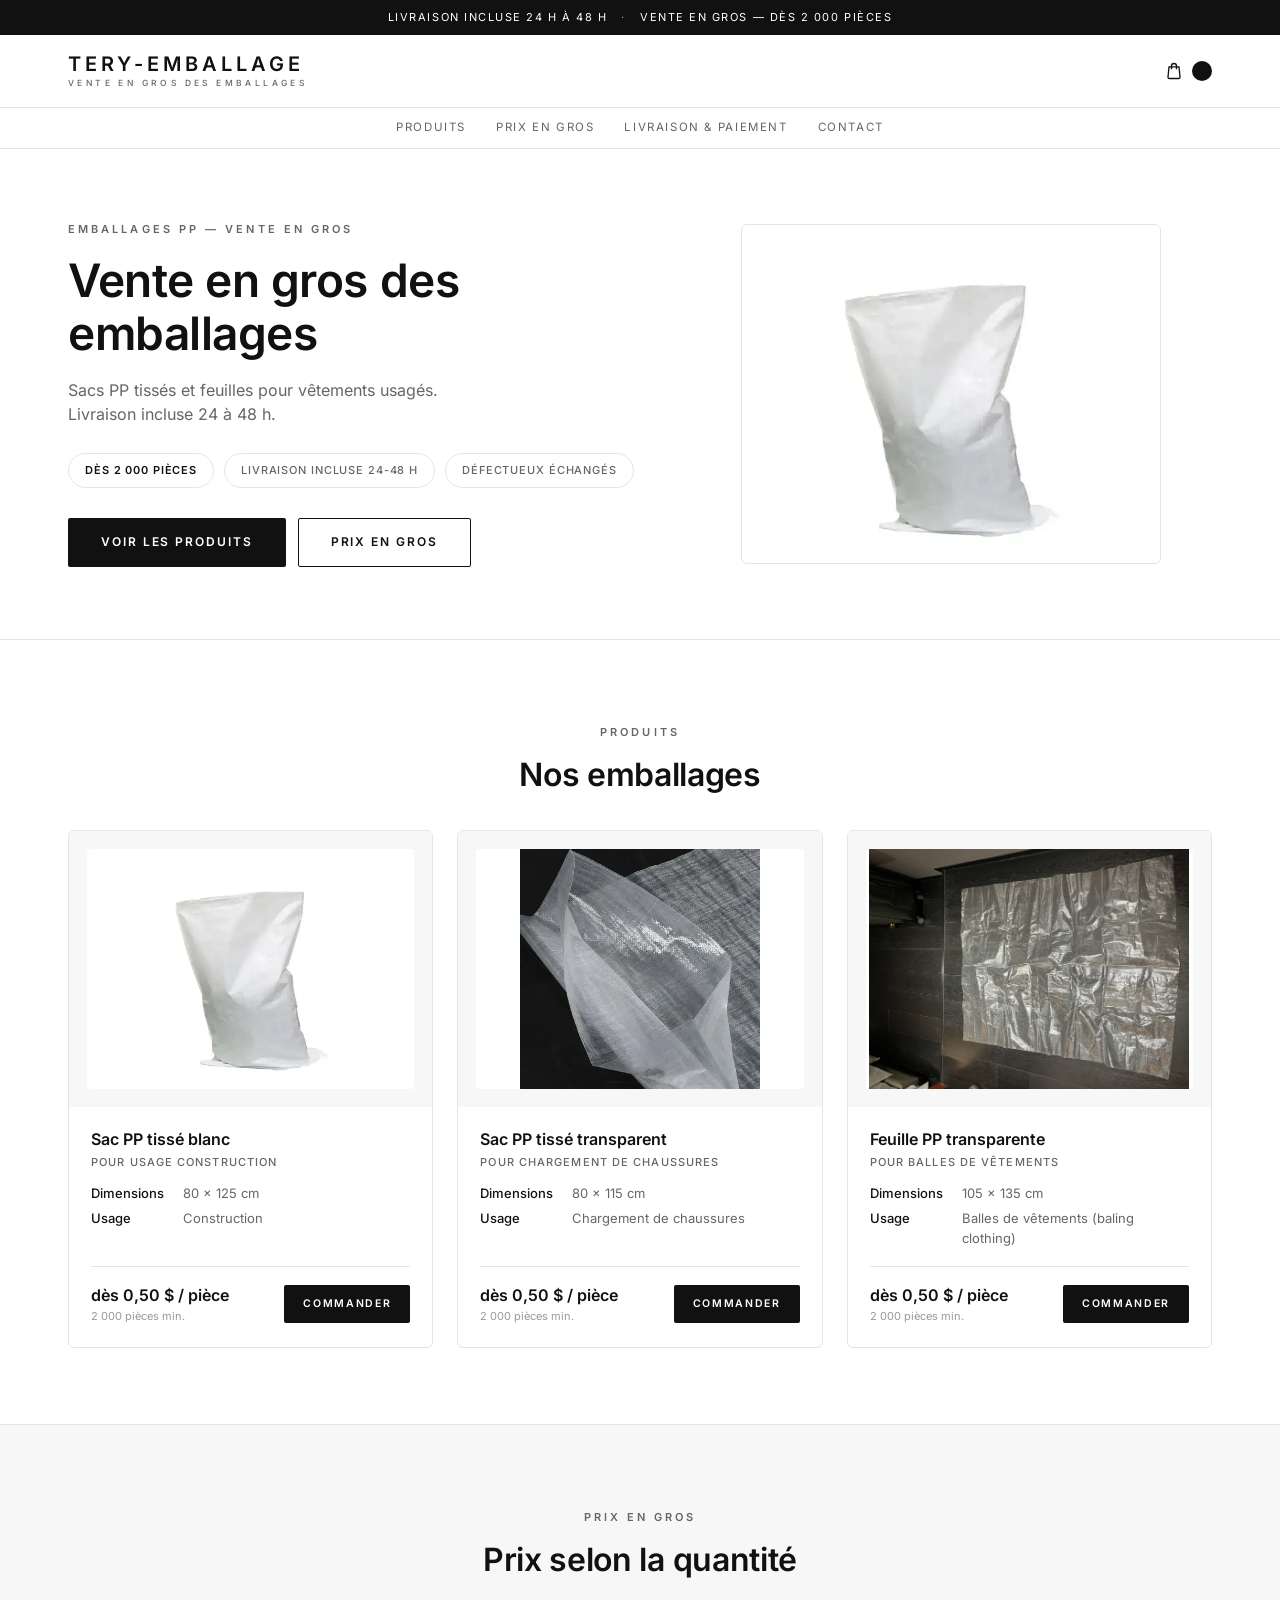
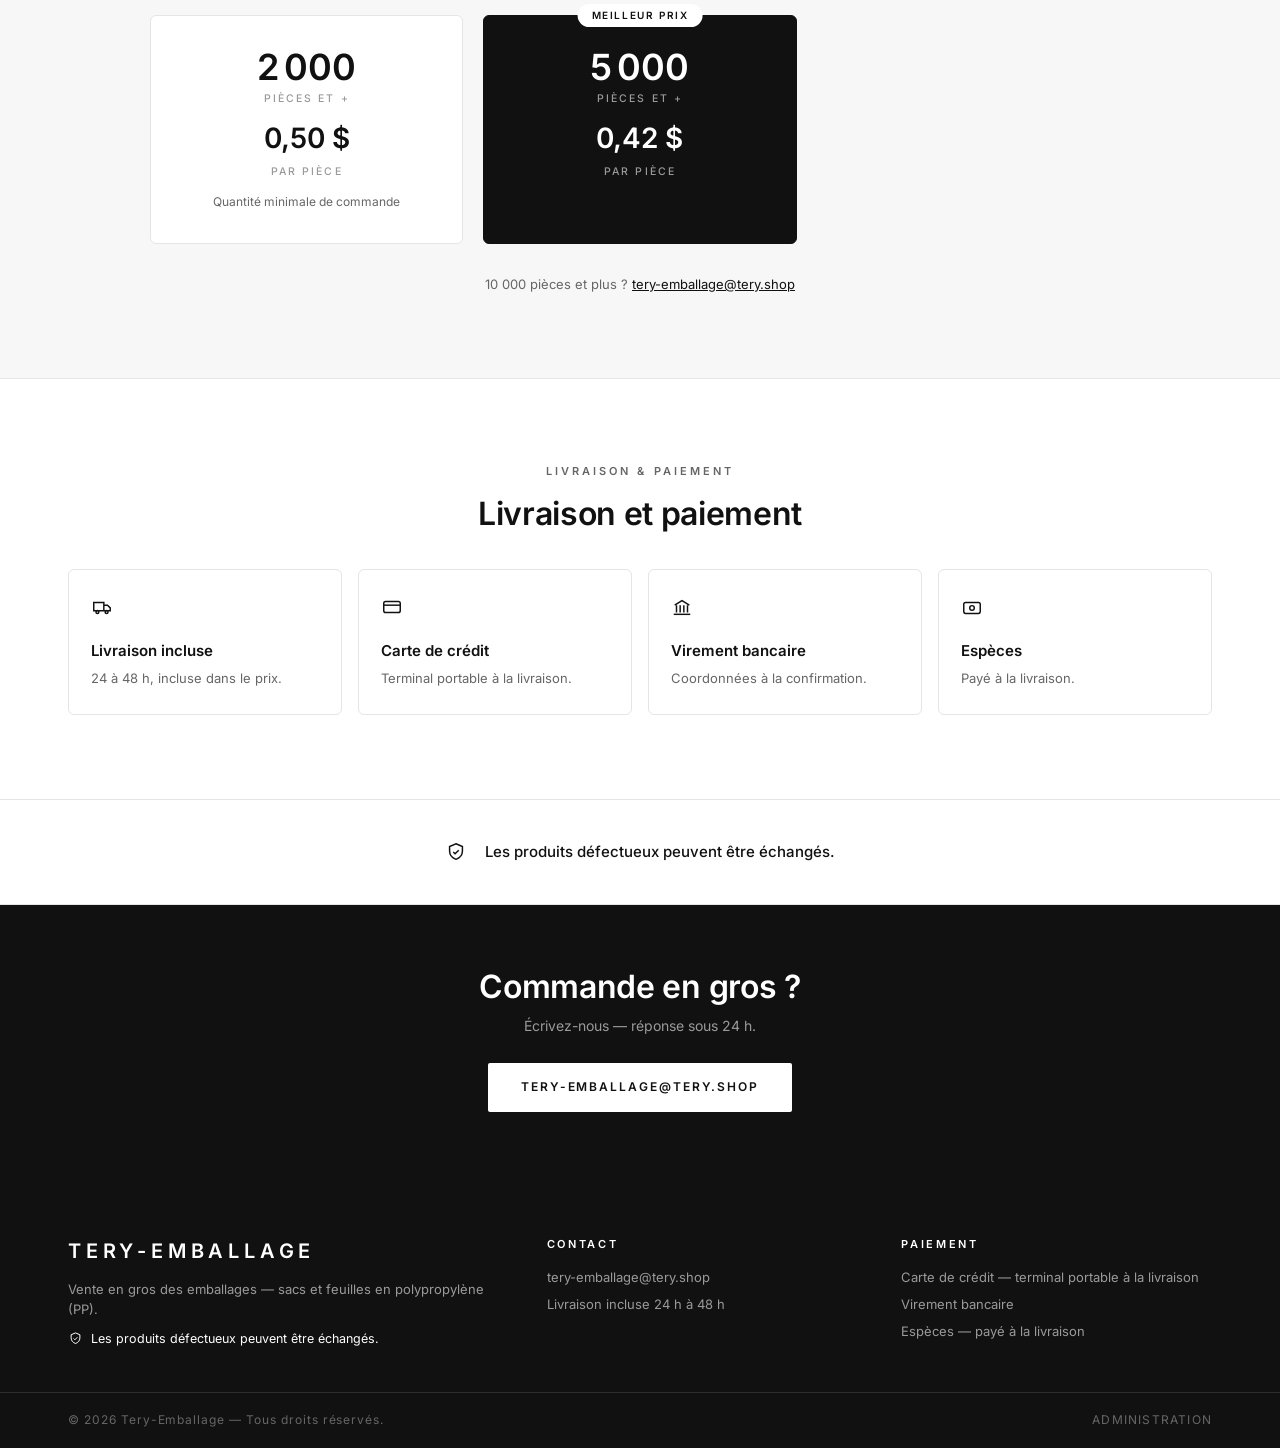
<file: index.html>
<!doctype html>
<html lang="fr">
<head>
<meta charset="utf-8">
<meta name="viewport" content="width=device-width, initial-scale=1">
<title>Tery-Emballage — Vente en gros des emballages</title>
<meta name="description" content="Tery-Emballage — Vente en gros des emballages. Sacs PP tissés et feuilles PP pour l'emballage de vêtements usagés, en gros dès 2 000 pièces. Livraison incluse 24 h à 48 h.">
<link rel="icon" href="static/img/favicon.svg" type="image/svg+xml">
<link rel="stylesheet" href="static/css/style.css">
</head>
<body>

<div class="announce">
  <div class="container announce-inner">
    <span>Livraison incluse 24 h à 48 h</span>
    <span class="announce-dot">·</span>
    <span>Vente en gros — dès 2 000 pièces</span>
  </div>
</div>

<header class="site-header">
  <div class="container header-top">
    <a class="logo" href="./">
      TERY-EMBALLAGE<span>Vente en gros des emballages</span>
    </a>
    <div class="header-actions">
      <a class="cart-link" href="#" aria-label="Voir mon panier">
        <svg viewBox="0 0 24 24" width="20" height="20" fill="none" stroke="currentColor" stroke-width="1.6" aria-hidden="true">
          <path d="M6 7h12l1.2 12.2a1.6 1.6 0 0 1-1.6 1.8H6.4a1.6 1.6 0 0 1-1.6-1.8L6 7Z"/>
          <path d="M9 10V6a3 3 0 0 1 6 0v4"/>
        </svg>
        <span class="cart-count"></span>
      </a>
    </div>
  </div>
  <div class="header-nav">
    <div class="container">
      <nav class="nav" aria-label="Navigation principale">
        <a href="./#produits">Produits</a>
        <a href="./#paliers">Prix en gros</a>
        <a href="./#info">Livraison &amp; Paiement</a>
        <a href="./#contact">Contact</a>
      </nav>
    </div>
  </div>
</header>

<main>

  



<!-- HERO -->
<section class="hero">
  <div class="container hero-inner">
    <div>
      <p class="eyebrow">Emballages PP — vente en gros</p>
      <h1>Vente en gros des emballages</h1>
      <p class="hero-desc">Sacs PP tissés et feuilles pour vêtements usagés. Livraison incluse 24 à 48 h.</p>
      <div class="hero-badges">
        <span class="badge"><strong>Dès 2 000 pièces</strong></span>
        <span class="badge">Livraison incluse 24-48 h</span>
        <span class="badge">Défectueux échangés</span>
      </div>
      <div class="hero-cta">
        <a class="btn btn-dark" href="#produits">Voir les produits</a>
        <a class="btn btn-ghost" href="#paliers">Prix en gros</a>
      </div>
    </div>
    <div class="hero-visual">
      <div class="carousel hero-carousel" data-carousel>
        <img class="carousel-slide active" src="static/img/sac-blanc.webp"
             alt="Sac PP tissé blanc 80 × 125 cm" loading="eager">
        <img class="carousel-slide" src="static/img/sac-transparent.webp"
             alt="Sac PP tissé transparent 80 × 115 cm" loading="eager">
        <img class="carousel-slide" src="static/img/feuille-pp-1.jpg"
             alt="Feuille PP transparente 105 × 135 cm" loading="eager">
      </div>
    </div>
  </div>
</section>

<!-- PRODUITS -->
<section class="products" id="produits">
  <div class="container">
    <p class="eyebrow center">Produits</p>
    <h2 class="center">Nos emballages</h2>
    <div class="products-grid">
      
      <article class="product-card">
        <a class="product-card-img" href="#">
          <div class="carousel card-carousel" data-carousel>
            <img class="carousel-slide active" src="static/img/sac-blanc.webp" alt="Sac PP tissé blanc" loading="lazy">
            
            <img class="carousel-slide" src="static/img/sac-blanc-usage.jpg" alt="Sac PP tissé blanc — utilisation" loading="lazy">
            
          </div>
        </a>
        <div class="product-card-body">
          <h3><a href="#">Sac PP tissé blanc</a></h3>
          <p class="product-card-tag">Pour usage construction</p>
          <ul class="product-card-specs">
            
            <li><span>Dimensions</span> 80 × 125 cm</li>
            
            <li><span>Usage</span> Construction</li>
            
          </ul>
          <div class="product-card-foot">
            <span class="product-card-price">dès 0,50 $ / pièce<small>2 000 pièces min.</small></span>
            <a class="btn btn-dark btn-sm" href="#">Commander</a>
          </div>
        </div>
      </article>
      
      <article class="product-card">
        <a class="product-card-img" href="#">
          <div class="carousel card-carousel" data-carousel>
            <img class="carousel-slide active" src="static/img/sac-transparent.webp" alt="Sac PP tissé transparent" loading="lazy">
            
            <img class="carousel-slide" src="static/img/sac-transparent-usage.jpg" alt="Sac PP tissé transparent — utilisation" loading="lazy">
            
          </div>
        </a>
        <div class="product-card-body">
          <h3><a href="#">Sac PP tissé transparent</a></h3>
          <p class="product-card-tag">Pour chargement de chaussures</p>
          <ul class="product-card-specs">
            
            <li><span>Dimensions</span> 80 × 115 cm</li>
            
            <li><span>Usage</span> Chargement de chaussures</li>
            
          </ul>
          <div class="product-card-foot">
            <span class="product-card-price">dès 0,50 $ / pièce<small>2 000 pièces min.</small></span>
            <a class="btn btn-dark btn-sm" href="#">Commander</a>
          </div>
        </div>
      </article>
      
      <article class="product-card">
        <a class="product-card-img" href="#">
          <div class="carousel card-carousel" data-carousel>
            <img class="carousel-slide active" src="static/img/feuille-pp-1.jpg" alt="Feuille PP transparente" loading="lazy">
            
            <img class="carousel-slide" src="static/img/feuille-pp-2.jpg" alt="Feuille PP transparente — utilisation" loading="lazy">
            
          </div>
        </a>
        <div class="product-card-body">
          <h3><a href="#">Feuille PP transparente</a></h3>
          <p class="product-card-tag">Pour balles de vêtements</p>
          <ul class="product-card-specs">
            
            <li><span>Dimensions</span> 105 × 135 cm</li>
            
            <li><span>Usage</span> Balles de vêtements (baling clothing)</li>
            
          </ul>
          <div class="product-card-foot">
            <span class="product-card-price">dès 0,50 $ / pièce<small>2 000 pièces min.</small></span>
            <a class="btn btn-dark btn-sm" href="#">Commander</a>
          </div>
        </div>
      </article>
      
    </div>
  </div>
</section>

<!-- PALIERS DE PRIX -->
<section class="pricing" id="paliers">
  <div class="container">
    <p class="eyebrow center">Prix en gros</p>
    <h2 class="center">Prix selon la quantité</h2>
    <div class="tier-grid">
      
      <div class="tier-card ">
        
        <div class="tier-qty">2 000 <small>pièces et +</small></div>
        <div class="tier-price">0,50 $ <small>par pièce</small></div>
        <p class="tier-note">Quantité minimale de commande</p>
      </div>
      
      <div class="tier-card tier-best">
        <span class="tier-flag">Meilleur prix</span>
        <div class="tier-qty">5 000 <small>pièces et +</small></div>
        <div class="tier-price">0,42 $ <small>par pièce</small></div>
        
      </div>
      
    </div>
    <p class="pricing-note">10 000 pièces et plus ? <a href="mailto:tery-emballage@tery.shop">tery-emballage@tery.shop</a></p>
  </div>
</section>

<!-- LIVRAISON & PAIEMENT -->
<section class="info" id="info">
  <div class="container">
    <p class="eyebrow center">Livraison &amp; Paiement</p>
    <h2 class="center">Livraison et paiement</h2>
    <div class="info-grid">
      <div class="info-card">
        <svg class="icon" viewBox="0 0 24 24" fill="none" stroke="currentColor" stroke-width="1.6" aria-hidden="true">
          <path d="M3 7h11v9H3zM14 10h4l3 3v3h-7z"/>
          <circle cx="7" cy="17.5" r="1.6"/>
          <circle cx="17" cy="17.5" r="1.6"/>
        </svg>
        <h3>Livraison incluse</h3>
        <p>24 à 48 h, incluse dans le prix.</p>
      </div>
      <div class="info-card">
        <svg class="icon" viewBox="0 0 24 24" fill="none" stroke="currentColor" stroke-width="1.6" aria-hidden="true">
          <rect x="3" y="6" width="18" height="12" rx="2"/>
          <path d="M3 10h18"/>
        </svg>
        <h3>Carte de crédit</h3>
        <p>Terminal portable à la livraison.</p>
      </div>
      <div class="info-card">
        <svg class="icon" viewBox="0 0 24 24" fill="none" stroke="currentColor" stroke-width="1.6" aria-hidden="true">
          <path d="M4 10l8-5 8 5"/>
          <path d="M6 10v8M10 10v8M14 10v8M18 10v8"/>
          <path d="M3 20h18"/>
        </svg>
        <h3>Virement bancaire</h3>
        <p>Coordonnées à la confirmation.</p>
      </div>
      <div class="info-card">
        <svg class="icon" viewBox="0 0 24 24" fill="none" stroke="currentColor" stroke-width="1.6" aria-hidden="true">
          <rect x="3" y="7" width="18" height="12" rx="2"/>
          <circle cx="12" cy="13" r="2.5"/>
          <path d="M6 11v.01M18 15v.01"/>
        </svg>
        <h3>Espèces</h3>
        <p>Payé à la livraison.</p>
      </div>
    </div>
  </div>
</section>

<!-- GARANTIE -->
<section class="warranty">
  <div class="container warranty-inner">
    <svg class="icon" viewBox="0 0 24 24" fill="none" stroke="currentColor" stroke-width="1.6" aria-hidden="true">
      <path d="M12 3l7 3v5c0 4.6-3 7.6-7 9-4-1.4-7-4.4-7-9V6z"/>
      <path d="M9 12l2 2 4-4"/>
    </svg>
    <p>Les produits défectueux peuvent être échangés.</p>
  </div>
</section>

<!-- CONTACT -->
<section class="cta-band" id="contact">
  <div class="container">
    <h2>Commande en gros ?</h2>
    <p>Écrivez-nous — réponse sous 24 h.</p>
    <a class="btn" href="mailto:tery-emballage@tery.shop">tery-emballage@tery.shop</a>
  </div>
</section>


</main>

<footer class="site-footer">
  <div class="container footer-grid">
    <div class="footer-brand">
      <div class="footer-logo">TERY-EMBALLAGE</div>
      <p class="footer-tagline">Vente en gros des emballages — sacs et feuilles en polypropylène (PP).</p>
      <p class="footer-tenue">
        <svg class="icon-sm" viewBox="0 0 24 24" fill="none" stroke="currentColor" stroke-width="1.6" aria-hidden="true">
          <path d="M12 3l7 3v5c0 4.6-3 7.6-7 9-4-1.4-7-4.4-7-9V6z"/>
          <path d="M9 12l2 2 4-4"/>
        </svg>
        Les produits défectueux peuvent être échangés.
      </p>
    </div>
    <div class="footer-col">
      <h4>Contact</h4>
      <p><a href="mailto:tery-emballage@tery.shop">tery-emballage@tery.shop</a></p>
      <p>Livraison incluse 24 h à 48 h</p>
    </div>
    <div class="footer-col">
      <h4>Paiement</h4>
      <p>Carte de crédit — terminal portable à la livraison</p>
      <p>Virement bancaire</p>
      <p>Espèces — payé à la livraison</p>
    </div>
  </div>
  <div class="footer-bottom">
    <div class="container footer-bottom-inner">
      <span>© 2026 Tery-Emballage — Tous droits réservés.</span>
      <a class="admin-link" href="#">Administration</a>
    </div>
  </div>
</footer>

<script src="static/js/main.js"></script>
</body>
</html>
</file>
<file: static/css/style.css>
/* ═══════════════════════════════════════════════════════════════
   TERY-EMBALLAGE — Vente en gros d'emballages
   Palette : blanc, noir, gris — icônes SVG, zéro emoji
   ═══════════════════════════════════════════════════════════════ */

@font-face {
  font-family: "Inter";
  src: url("../fonts/inter-latin-300-normal.woff2") format("woff2");
  font-weight: 300;
  font-display: swap;
}
@font-face {
  font-family: "Inter";
  src: url("../fonts/inter-latin-400-normal.woff2") format("woff2");
  font-weight: 400;
  font-display: swap;
}
@font-face {
  font-family: "Inter";
  src: url("../fonts/inter-latin-500-normal.woff2") format("woff2");
  font-weight: 500;
  font-display: swap;
}
@font-face {
  font-family: "Inter";
  src: url("../fonts/inter-latin-600-normal.woff2") format("woff2");
  font-weight: 600;
  font-display: swap;
}

:root {
  --ink: #111111;
  --muted: #666666;
  --faint: #999999;
  --hairline: #e5e5e5;
  --paper: #f7f7f7;
  --sans: "Inter", "Helvetica Neue", Arial, sans-serif;
}

* { margin: 0; padding: 0; box-sizing: border-box; }

html { scroll-behavior: smooth; }

body {
  font-family: var(--sans);
  color: var(--ink);
  background: #ffffff;
  line-height: 1.55;
  -webkit-font-smoothing: antialiased;
}

img { max-width: 100%; display: block; }
a { color: inherit; text-decoration: none; }
button { font-family: inherit; cursor: pointer; }
input, select, textarea { font-family: inherit; font-size: 15px; }

.container { max-width: 1200px; margin: 0 auto; padding: 0 28px; }
.container-narrow { max-width: 860px; }

.icon { width: 22px; height: 22px; flex: none; }
.icon-sm { width: 15px; height: 15px; flex: none; }

/* ── Bandeau annonce ─────────────────────────────────────────── */
.announce { background: var(--ink); color: #fff; font-size: 11px; letter-spacing: 0.14em; text-transform: uppercase; padding: 9px 0; }
.announce-inner { display: flex; justify-content: center; align-items: center; gap: 14px; flex-wrap: wrap; }
.announce-dot { color: var(--faint); }

/* ── En-tête (2 lignes : logo+panier / navigation) ───────────── */
.site-header { position: sticky; top: 0; z-index: 50; background: rgba(255, 255, 255, 0.95); backdrop-filter: blur(8px); border-bottom: 1px solid var(--hairline); }
.header-top { display: flex; align-items: center; justify-content: space-between; height: 72px; }
.logo { font-size: 20px; font-weight: 600; letter-spacing: 0.2em; color: var(--ink); line-height: 1.15; }
.logo span { display: block; font-size: 8.5px; font-weight: 500; letter-spacing: 0.4em; text-transform: uppercase; color: var(--muted); margin-top: 3px; }
.header-actions { display: flex; }
.header-nav { border-top: 1px solid var(--hairline); }
.header-nav .nav { display: flex; justify-content: center; flex-wrap: wrap; gap: 30px; padding: 11px 0; }
.nav a { font-size: 11.5px; letter-spacing: 0.14em; text-transform: uppercase; color: var(--muted); transition: color 0.2s; }
.nav a:hover { color: var(--ink); }
.cart-link { position: relative; display: inline-flex; align-items: center; gap: 8px; font-size: 12px; letter-spacing: 0.12em; text-transform: uppercase; color: var(--ink); transition: color 0.2s; }
.cart-link:hover { color: var(--muted); }
.cart-count { min-width: 20px; height: 20px; padding: 0 6px; border-radius: 999px; background: var(--ink); color: #fff; font-size: 11px; display: inline-flex; align-items: center; justify-content: center; }
.cart-count.bump { animation: bump 0.35s ease; }
@keyframes bump { 0% { transform: scale(1); } 40% { transform: scale(1.45); } 100% { transform: scale(1); } }

/* ── Boutons ─────────────────────────────────────────────────── */
.btn { display: inline-flex; align-items: center; justify-content: center; gap: 8px; padding: 14px 32px; font-size: 12px; font-weight: 600; letter-spacing: 0.16em; text-transform: uppercase; border: 1px solid transparent; border-radius: 2px; transition: all 0.2s ease; }
.btn-dark { background: var(--ink); color: #fff; }
.btn-dark:hover { background: #3a3a3a; }
.btn-ghost { border-color: var(--ink); color: var(--ink); background: transparent; }
.btn-ghost:hover { background: var(--paper); }
.btn-sm { padding: 10px 18px; font-size: 10.5px; }
.btn-lg { padding: 16px 42px; font-size: 13px; }
.btn-block { width: 100%; }

/* ── Titres / labels ─────────────────────────────────────────── */
.eyebrow { font-size: 11px; font-weight: 600; letter-spacing: 0.28em; text-transform: uppercase; color: var(--muted); margin-bottom: 16px; }
.eyebrow.center { text-align: center; }
h1, h2 { font-weight: 600; color: var(--ink); line-height: 1.15; letter-spacing: -0.01em; }
h1 { font-size: 42px; }
h2 { font-size: 32px; }
h2.center { text-align: center; }
h3 { font-size: 17px; font-weight: 600; color: var(--ink); }
.center { text-align: center; }

/* ── HERO ────────────────────────────────────────────────────── */
.hero { background: #fff; border-bottom: 1px solid var(--hairline); }
.hero-inner { display: grid; grid-template-columns: 1.05fr 0.95fr; align-items: center; gap: 44px; padding: 72px 28px; }
.hero h1 { margin-bottom: 18px; font-size: 46px; }
.hero-desc { color: var(--muted); font-size: 16px; max-width: 44ch; margin-bottom: 26px; }
.hero-badges { display: flex; flex-wrap: wrap; gap: 10px; margin-bottom: 30px; }
.badge { display: inline-flex; align-items: center; gap: 7px; padding: 8px 16px; border: 1px solid var(--hairline); border-radius: 999px; background: #fff; font-size: 11px; font-weight: 500; letter-spacing: 0.08em; text-transform: uppercase; color: var(--muted); }
.badge strong { color: var(--ink); font-weight: 600; }
.hero-cta { display: flex; flex-wrap: wrap; gap: 12px; }
.hero-visual { display: flex; justify-content: center; }
.hero-carousel { position: relative; width: min(420px, 100%); height: 340px; }
.hero-carousel .carousel-slide { position: absolute; inset: 0; width: 100%; height: 100%; object-fit: contain; border-radius: 6px; border: 1px solid var(--hairline); background: #fff; opacity: 0; transition: opacity 0.8s ease; }
.hero-carousel .carousel-slide.active { opacity: 1; }

/* ── Catalogue produits ──────────────────────────────────────── */
.products { padding: 84px 0 76px; }
.products-grid { display: grid; grid-template-columns: repeat(3, 1fr); gap: 24px; margin-top: 36px; }
.product-card { border: 1px solid var(--hairline); border-radius: 6px; background: #fff; overflow: hidden; display: flex; flex-direction: column; transition: all 0.2s ease; }
.product-card:hover { border-color: var(--ink); box-shadow: 0 14px 32px rgba(17, 17, 17, 0.08); transform: translateY(-2px); }
.product-card-img { display: block; background: var(--paper); padding: 18px; }
.card-carousel { position: relative; height: 240px; }
.card-carousel .carousel-slide { position: absolute; inset: 0; width: 100%; height: 100%; object-fit: contain; border-radius: 4px; background: #fff; opacity: 0; transition: opacity 0.8s ease; }
.card-carousel .carousel-slide.active { opacity: 1; }
.product-card-body { padding: 20px 22px 22px; display: flex; flex-direction: column; flex: 1; }
.product-card-body h3 { font-size: 16px; margin-bottom: 2px; }
.product-card-body h3 a:hover { color: var(--muted); }
.product-card-tag { font-size: 11px; color: var(--muted); font-weight: 500; text-transform: uppercase; letter-spacing: 0.1em; margin-bottom: 12px; }
.product-card-specs { list-style: none; margin-bottom: 18px; display: flex; flex-direction: column; gap: 5px; }
.product-card-specs li { font-size: 13px; color: var(--muted); display: flex; gap: 8px; }
.product-card-specs li span { color: var(--ink); font-weight: 500; flex: none; min-width: 84px; }
.product-card-foot { margin-top: auto; border-top: 1px solid var(--hairline); padding-top: 16px; display: flex; align-items: center; justify-content: space-between; gap: 12px; }
.product-card-price { display: flex; flex-direction: column; font-size: 16px; font-weight: 600; color: var(--ink); }
.product-card-price small { font-size: 11px; font-weight: 400; color: var(--faint); }

/* ── Paliers de prix ─────────────────────────────────────────── */
.pricing { background: var(--paper); border-top: 1px solid var(--hairline); border-bottom: 1px solid var(--hairline); padding: 84px 0; }
.tier-grid { display: grid; grid-template-columns: repeat(3, 1fr); gap: 20px; max-width: 980px; margin: 36px auto 0; }
.tier-card { position: relative; border: 1px solid var(--hairline); border-radius: 6px; background: #fff; padding: 32px 26px; text-align: center; transition: all 0.2s ease; }
.tier-card:hover { border-color: var(--ink); transform: translateY(-2px); }
.tier-best { background: var(--ink); border-color: var(--ink); }
.tier-flag { position: absolute; top: -12px; left: 50%; transform: translateX(-50%); background: var(--ink); color: #fff; font-size: 10px; font-weight: 600; letter-spacing: 0.16em; text-transform: uppercase; padding: 4px 14px; border-radius: 999px; white-space: nowrap; }
.tier-best .tier-flag { background: #fff; color: var(--ink); }
.tier-qty { font-size: 36px; font-weight: 600; color: var(--ink); line-height: 1.1; }
.tier-qty small { display: block; font-family: var(--sans); font-size: 10.5px; font-weight: 500; letter-spacing: 0.2em; text-transform: uppercase; color: var(--faint); margin-top: 6px; }
.tier-best .tier-qty { color: #fff; }
.tier-best .tier-qty small { color: #9a9a9a; }
.tier-price { font-size: 28px; font-weight: 600; color: var(--ink); margin-top: 12px; }
.tier-price small { display: block; font-size: 10.5px; font-weight: 500; letter-spacing: 0.2em; text-transform: uppercase; color: var(--faint); margin-top: 4px; }
.tier-best .tier-price { color: #fff; }
.tier-best .tier-price small { color: #9a9a9a; }
.tier-note { font-size: 12px; color: var(--muted); margin-top: 12px; }
.pricing-note { text-align: center; color: var(--muted); font-size: 13px; margin-top: 30px; }
.pricing-note a { color: var(--ink); text-decoration: underline; }

/* ── Livraison & paiement ────────────────────────────────────── */
.info { padding: 84px 0; }
.info-grid { display: grid; grid-template-columns: repeat(4, 1fr); gap: 16px; margin-top: 36px; }
.info-card { border: 1px solid var(--hairline); border-radius: 6px; background: #fff; padding: 26px 22px; transition: all 0.2s ease; }
.info-card:hover { border-color: var(--ink); }
.info-card .icon { color: var(--ink); margin-bottom: 14px; }
.info-card h3 { font-size: 15px; margin-bottom: 6px; }
.info-card p { font-size: 13px; color: var(--muted); }

/* ── Garantie ────────────────────────────────────────────────── */
.warranty { border-top: 1px solid var(--hairline); border-bottom: 1px solid var(--hairline); padding: 40px 0; }
.warranty-inner { display: flex; align-items: center; gap: 18px; justify-content: center; }
.warranty .icon { color: var(--ink); }
.warranty p { font-size: 15px; font-weight: 500; }

/* ── CTA final ───────────────────────────────────────────────── */
.cta-band { background: var(--ink); padding: 64px 0; text-align: center; }
.cta-band h2 { color: #fff; margin-bottom: 10px; }
.cta-band p { color: #9a9a9a; font-size: 14px; margin-bottom: 26px; }
.cta-band .btn { background: #fff; color: var(--ink); }
.cta-band .btn:hover { background: #e5e5e5; }

/* ── Pied de page ────────────────────────────────────────────── */
.site-footer { background: var(--ink); color: #9a9a9a; }
.footer-grid { display: grid; grid-template-columns: 1.4fr 1fr 1fr; gap: 44px; padding: 60px 28px 44px; }
.footer-logo { font-size: 20px; font-weight: 600; letter-spacing: 0.24em; color: #fff; margin-bottom: 12px; }
.footer-tagline { font-size: 13px; margin-bottom: 10px; }
.footer-tenue { font-size: 12.5px; color: #fff; display: flex; align-items: center; gap: 8px; }
.footer-col h4 { font-size: 11px; letter-spacing: 0.24em; text-transform: uppercase; color: #fff; margin-bottom: 14px; }
.footer-col p { font-size: 13px; margin-bottom: 7px; }
.footer-col a:hover { color: #fff; }
.footer-bottom { border-top: 1px solid #2e2e2e; padding: 18px 0; font-size: 12px; letter-spacing: 0.08em; color: #666; }
.footer-bottom-inner { display: flex; align-items: center; justify-content: space-between; gap: 14px; }
.footer-bottom .admin-link { font-size: 12px; }

/* ── Pages internes ──────────────────────────────────────────── */
.page { padding: 56px 0 96px; }
.page-title { margin-bottom: 8px; font-size: 34px; }
.page-sub { color: var(--muted); margin-bottom: 30px; font-size: 14px; }
.back-link { color: var(--muted); font-size: 11.5px; letter-spacing: 0.12em; text-transform: uppercase; }
.back-link:hover { color: var(--ink); text-decoration: underline; }

.flashes { margin-top: 20px; }
.flash { border-radius: 3px; padding: 13px 16px; font-size: 13.5px; margin-bottom: 12px; }
.flash-error { background: #fafafa; border: 1px solid var(--ink); color: var(--ink); }
.flash-error ul { margin: 7px 0 0 18px; }
.flash-ok { background: #fafafa; border: 1px solid var(--hairline); color: var(--ink); }

/* ── Page produit ────────────────────────────────────────────── */
.product-layout { display: grid; grid-template-columns: 0.95fr 1.05fr; gap: 52px; align-items: start; margin-top: 16px; }
.product-gallery { display: flex; flex-direction: column; gap: 12px; }
.gallery-main { border-radius: 6px; overflow: hidden; border: 1px solid var(--hairline); background: #fff; }
.gallery-main img { width: 100%; height: auto; }
.gallery-thumbs { display: grid; grid-template-columns: repeat(2, 1fr); gap: 10px; }
.gallery-thumb { border: 1px solid var(--hairline); border-radius: 4px; overflow: hidden; padding: 0; background: #fff; cursor: pointer; opacity: 0.75; transition: all 0.2s ease; }
.gallery-thumb img { width: 100%; height: auto; display: block; }
.gallery-thumb:hover { opacity: 1; border-color: var(--ink); }
.gallery-thumb.active { opacity: 1; border-color: var(--ink); box-shadow: 0 0 0 2px rgba(17, 17, 17, 0.15); }

.product-info h1 { margin-bottom: 4px; font-size: 34px; }
.product-tagline { font-size: 11.5px; color: var(--muted); font-weight: 500; text-transform: uppercase; letter-spacing: 0.12em; margin-bottom: 16px; }
.product-desc { color: var(--muted); font-size: 14.5px; margin: 0 0 22px; max-width: 56ch; }

.spec-grid { display: grid; grid-template-columns: 1fr 1fr; border: 1px solid var(--hairline); border-radius: 6px; overflow: hidden; margin-bottom: 22px; background: #fff; }
.spec { padding: 14px 18px; border-right: 1px solid var(--hairline); border-bottom: 1px solid var(--hairline); }
.spec:nth-child(2n) { border-right: none; }
.spec:nth-last-child(-n+2) { border-bottom: none; }
.spec-label { display: block; font-size: 10px; letter-spacing: 0.18em; text-transform: uppercase; color: var(--faint); margin-bottom: 4px; }
.spec-value { font-size: 14px; font-weight: 500; color: var(--ink); }

.tier-mini { border: 1px solid var(--hairline); border-radius: 6px; background: #fff; padding: 18px 20px; margin-bottom: 22px; }
.tier-mini h3 { font-size: 11.5px; font-weight: 600; letter-spacing: 0.18em; text-transform: uppercase; color: var(--muted); margin-bottom: 10px; }
.tier-table { width: 100%; border-collapse: collapse; }
.tier-table td { padding: 8px 6px; font-size: 14px; border-bottom: 1px solid var(--paper); }
.tier-table tr:last-child td { border-bottom: none; }
.tier-cell-price { text-align: right; font-weight: 600; color: var(--ink); }
.tier-row-best td { font-weight: 600; }
.tier-mini-note { font-size: 12px; color: var(--muted); margin-top: 10px; }

.buy-box { display: flex; align-items: center; gap: 16px; flex-wrap: wrap; border: 1px solid var(--ink); border-radius: 6px; background: #fff; padding: 18px 22px; }
.buy-qty { display: flex; align-items: center; gap: 2px; }
.buy-qty .qty-input { width: 86px; height: 44px; font-size: 16px; }
.buy-qty .qty-btn { width: 40px; height: 44px; font-size: 17px; }
.btn-buy { padding: 14px 28px; }
.buy-msg { font-size: 13px; font-weight: 500; color: var(--ink); margin-top: 10px; }
.product-footnote { margin-top: 14px; font-size: 12px; color: var(--muted); }

/* ── Panier ──────────────────────────────────────────────────── */
.cart-layout { display: grid; grid-template-columns: 1fr 360px; gap: 40px; align-items: start; }
.cart-row { display: grid; grid-template-columns: 84px 1fr auto auto auto; gap: 18px; align-items: center; padding: 20px 0; border-bottom: 1px solid var(--hairline); }
.cart-thumb { width: 84px; height: auto; border-radius: 4px; border: 1px solid var(--hairline); }
.cart-info h3 { font-size: 15px; margin-bottom: 2px; }
.cart-info h3 a:hover { color: var(--muted); }
.cart-meta { font-size: 12px; color: var(--faint); }
.cart-price { font-size: 13.5px; color: var(--ink); font-weight: 600; margin-top: 3px; }
.qty-form { display: flex; align-items: center; gap: 2px; }
.qty-btn { width: 30px; height: 30px; border: 1px solid var(--hairline); background: #fff; font-size: 15px; color: var(--ink); border-radius: 2px; transition: border-color 0.2s; }
.qty-btn:hover { border-color: var(--ink); }
.qty-input { width: 74px; height: 30px; text-align: center; border: 1px solid var(--hairline); border-radius: 2px; -moz-appearance: textfield; }
.qty-input::-webkit-outer-spin-button, .qty-input::-webkit-inner-spin-button { -webkit-appearance: none; margin: 0; }
.cart-line-total { font-size: 14.5px; font-weight: 600; min-width: 90px; text-align: right; }
.cart-remove { border: none; background: none; color: var(--faint); font-size: 15px; padding: 6px; transition: color 0.2s; }
.cart-remove:hover { color: var(--ink); }
.cart-continue { display: inline-block; margin-top: 22px; font-size: 13px; color: var(--muted); }
.cart-continue:hover { color: var(--ink); text-decoration: underline; }

.cart-summary, .checkout-summary { border: 1px solid var(--hairline); border-radius: 6px; background: #fff; padding: 26px; position: sticky; top: 130px; }
.cart-summary h3, .checkout-summary h3 { font-size: 11.5px; font-weight: 600; letter-spacing: 0.2em; text-transform: uppercase; color: var(--muted); margin-bottom: 16px; }
.summary-row { display: flex; justify-content: space-between; font-size: 14px; padding: 8px 0; color: var(--ink); }
.summary-total { border-top: 1px solid var(--hairline); margin-top: 8px; padding-top: 14px; font-weight: 700; font-size: 16px; }
.free { color: var(--ink); font-weight: 700; }
.summary-safe { font-size: 11.5px; color: var(--muted); margin-top: 14px; text-align: center; display: flex; align-items: center; justify-content: center; gap: 7px; }
.cart-summary .btn { margin-top: 10px; }

.summary-items { border-bottom: 1px solid var(--hairline); padding-bottom: 10px; margin-bottom: 6px; }
.summary-item { display: flex; gap: 10px; align-items: baseline; font-size: 13px; padding: 6px 0; }
.summary-qty { color: var(--ink); font-weight: 600; flex: none; }
.summary-name { flex: 1; color: var(--ink); }
.summary-tier { display: block; font-size: 11px; color: var(--faint); }
.summary-price { font-weight: 600; color: var(--ink); }

.empty-cart { text-align: center; padding: 64px 0; }
.empty-cart .icon { width: 44px; height: 44px; color: var(--faint); margin: 0 auto 14px; }
.empty-cart p { color: var(--muted); margin-bottom: 24px; }

/* ── Commande ────────────────────────────────────────────────── */
.checkout-layout { display: grid; grid-template-columns: 1fr 380px; gap: 40px; align-items: start; }
.co-fieldset { border: 1px solid var(--hairline); border-radius: 6px; background: #fff; padding: 26px 28px 24px; margin-bottom: 20px; }
.co-fieldset legend { padding: 0 12px; font-size: 11.5px; font-weight: 600; letter-spacing: 0.18em; text-transform: uppercase; color: var(--muted); }
.co-num { display: inline-flex; align-items: center; justify-content: center; width: 21px; height: 21px; border-radius: 999px; background: var(--ink); color: #fff; font-size: 11px; margin-right: 8px; }
.co-grid { display: grid; grid-template-columns: 1fr 1fr; gap: 15px; }
.field { display: flex; flex-direction: column; gap: 5px; }
.field-full { grid-column: 1 / -1; }
.field label { font-size: 12.5px; font-weight: 500; color: var(--ink); }
.field input, .field select { border: 1px solid var(--hairline); border-radius: 3px; padding: 11px 13px; background: #fff; color: var(--ink); outline: none; transition: border-color 0.2s; }
.field input:focus, .field select:focus { border-color: var(--ink); }
.field input.invalid { border-color: var(--ink); background: #fafafa; }
.co-hint { font-size: 12px; color: var(--muted); margin-top: 14px; }

/* Méthodes de paiement */
.pay-options { display: flex; flex-direction: column; gap: 10px; margin-bottom: 16px; }
.pay-option { display: flex; align-items: center; gap: 13px; border: 1px solid var(--hairline); border-radius: 4px; padding: 15px 17px; cursor: pointer; transition: all 0.2s ease; background: #fff; }
.pay-option:hover { border-color: var(--ink); }
.pay-option input { position: absolute; opacity: 0; pointer-events: none; }
.pay-option:has(input:checked) { border-color: var(--ink); background: var(--paper); box-shadow: inset 0 0 0 1px var(--ink); }
.pay-radio { width: 18px; height: 18px; border: 1.5px solid #b5b5b5; border-radius: 999px; flex: none; position: relative; transition: border-color 0.2s; }
.pay-option:has(input:checked) .pay-radio { border-color: var(--ink); }
.pay-option:has(input:checked) .pay-radio::after { content: ""; position: absolute; inset: 3px; border-radius: 999px; background: var(--ink); }
.pay-label { display: flex; flex-direction: column; }
.pay-label strong { font-size: 14px; color: var(--ink); }
.pay-label small { font-size: 12px; color: var(--muted); }

.pay-panel { display: none; border-top: 1px dashed var(--hairline); padding-top: 18px; }
.pay-panel.active { display: block; animation: fadein 0.25s ease; }
@keyframes fadein { from { opacity: 0; transform: translateY(-4px); } to { opacity: 1; transform: none; } }

.bank-box { border: 1px solid var(--hairline); border-left: 3px solid var(--ink); border-radius: 4px; background: #fafafa; padding: 17px 19px; font-size: 13.5px; }
.bank-box h4 { font-size: 12px; letter-spacing: 0.12em; text-transform: uppercase; color: var(--ink); margin-bottom: 9px; }
.bank-box p { margin-bottom: 5px; }
.bank-note { font-size: 12px; color: var(--muted); margin-top: 7px; }
.bank-box-light { background: #fff; margin-top: 12px; }

/* ── Confirmation ────────────────────────────────────────────── */
.page-confirm { text-align: center; }
.confirm-head { padding: 22px 0 30px; }
.confirm-check { display: inline-flex; align-items: center; justify-content: center; width: 64px; height: 64px; border-radius: 999px; background: var(--ink); color: #fff; margin-bottom: 20px; }
.confirm-head h1 { margin-bottom: 8px; }
.confirm-status { font-size: 16px; color: var(--ink); font-weight: 500; }
.confirm-ship { font-size: 13.5px; color: var(--muted); margin-top: 5px; }
.confirm-sub { font-size: 13px; color: var(--muted); margin-top: 4px; }

.status-card { text-align: left; border-radius: 4px; padding: 18px 22px; font-size: 14px; margin-bottom: 28px; }
.status-ok, .status-wait { background: var(--paper); border: 1px solid var(--hairline); color: var(--ink); }
.status-note { font-size: 12.5px; margin-top: 10px; color: var(--muted); }

.confirm-grid { display: grid; grid-template-columns: 1fr 1fr; gap: 22px; text-align: left; margin-bottom: 36px; }
.confirm-block { border: 1px solid var(--hairline); border-radius: 6px; background: #fff; padding: 24px; }
.confirm-block h3 { font-size: 11px; letter-spacing: 0.2em; text-transform: uppercase; color: var(--muted); margin-bottom: 14px; }
.confirm-block p { font-size: 13.5px; margin-bottom: 4px; color: var(--ink); }
.confirm-cta { margin-top: 10px; }
.confirm-cta .confirm-ship { margin-bottom: 18px; }

/* ── Administration ───────────────────────────────────────────── */
.admin-body { background: #fff; }
.admin-login-wrap { min-height: 100vh; display: flex; align-items: center; justify-content: center; padding: 24px; }
.admin-login { width: 100%; max-width: 380px; border: 1px solid var(--hairline); border-radius: 8px; padding: 34px 32px; background: #fff; display: flex; flex-direction: column; gap: 16px; }
.admin-login-title { font-size: 17px; font-weight: 600; letter-spacing: 0.18em; text-align: center; margin-bottom: 4px; }
.admin-login-back { text-align: center; font-size: 12.5px; color: var(--muted); }
.admin-login-back a:hover { color: var(--ink); text-decoration: underline; }

.admin-head { border-bottom: 1px solid var(--hairline); background: #fff; }
.admin-head-inner { display: flex; align-items: center; justify-content: space-between; height: 60px; }
.admin-brand { font-weight: 600; letter-spacing: 0.14em; }
.admin-brand small { color: var(--muted); font-weight: 500; letter-spacing: 0.1em; margin-left: 8px; }
.admin-head-actions { display: flex; gap: 18px; }
.admin-link { font-size: 12px; letter-spacing: 0.1em; text-transform: uppercase; color: var(--muted); }
.admin-link:hover { color: var(--ink); }

.admin-main { padding: 40px 28px 80px; }
.admin-table-wrap { border: 1px solid var(--hairline); border-radius: 8px; overflow: auto; background: #fff; }
.admin-table { width: 100%; border-collapse: collapse; font-size: 13.5px; min-width: 760px; }
.admin-table th { text-align: left; font-size: 10.5px; letter-spacing: 0.16em; text-transform: uppercase; color: var(--faint); padding: 14px 16px; border-bottom: 1px solid var(--hairline); font-weight: 600; }
.admin-table td { padding: 13px 16px; border-bottom: 1px solid var(--paper); vertical-align: top; }
.admin-table tr:last-child td { border-bottom: none; }
.admin-table tr:hover td { background: var(--paper); }
.admin-ref { font-weight: 600; white-space: nowrap; }
.admin-nowrap { white-space: nowrap; }
.admin-sub { font-size: 12px; color: var(--faint); }
.admin-total { font-weight: 600; white-space: nowrap; }
.admin-status { display: inline-flex; align-items: center; font-size: 11px; font-weight: 500; letter-spacing: 0.06em; text-transform: uppercase; padding: 4px 10px; border: 1px solid var(--hairline); border-radius: 999px; color: var(--ink); background: #fff; white-space: nowrap; }

.admin-modal { position: fixed; inset: 0; background: rgba(17, 17, 17, 0.45); display: flex; align-items: flex-start; justify-content: center; padding: 60px 20px; z-index: 100; overflow: auto; }
.admin-modal[hidden] { display: none; }
.admin-modal-box { background: #fff; border-radius: 8px; width: 100%; max-width: 620px; padding: 26px 28px; }
.admin-modal-head { display: flex; align-items: center; justify-content: space-between; margin-bottom: 14px; }
.admin-modal-close { border: none; background: none; font-size: 12px; font-weight: 600; letter-spacing: 0.1em; text-transform: uppercase; color: var(--faint); cursor: pointer; }
.admin-modal-close:hover { color: var(--ink); }
.admin-modal h4 { font-size: 10.5px; letter-spacing: 0.18em; text-transform: uppercase; color: var(--faint); margin: 16px 0 6px; }
.admin-modal p { font-size: 13.5px; color: var(--ink); margin-bottom: 2px; }
.admin-item { display: flex; justify-content: space-between; font-size: 13.5px; padding: 4px 0; border-bottom: 1px solid var(--paper); }
.admin-total-row { display: flex; justify-content: space-between; font-weight: 600; margin-top: 10px; }

/* ── Responsive ──────────────────────────────────────────────── */
@media (max-width: 1024px) {
  .info-grid { grid-template-columns: 1fr 1fr; }
  .products-grid { grid-template-columns: 1fr; max-width: 480px; margin-left: auto; margin-right: auto; }
  .tier-grid { grid-template-columns: 1fr; max-width: 400px; }
  .cart-layout, .checkout-layout { grid-template-columns: 1fr; }
  .cart-summary, .checkout-summary { position: static; }
  .product-layout { grid-template-columns: 1fr; gap: 32px; }
}

@media (max-width: 900px) {
  .hero-inner { grid-template-columns: 1fr; gap: 36px; padding: 52px 28px; }
  .hero h1 { font-size: 36px; }
  .confirm-grid { grid-template-columns: 1fr; }
  .footer-grid { grid-template-columns: 1fr 1fr; }
  .warranty-inner { flex-direction: column; text-align: center; }
}

@media (max-width: 640px) {
  .container { padding: 0 18px; }
  .announce-inner { gap: 8px; font-size: 9px; letter-spacing: 0.08em; }
  .announce-dot { display: none; }
  .header-top { height: 62px; }
  .header-nav { display: none; }
  .logo { font-size: 15px; letter-spacing: 0.16em; }
  .logo span { letter-spacing: 0.26em; font-size: 7px; }
  h1 { font-size: 28px; }
  h2 { font-size: 24px; }
  .hero h1 { font-size: 30px; }
  .hero-cta .btn { width: 100%; }
  .spec-grid { grid-template-columns: 1fr; }
  .spec:nth-child(n) { border-right: none; }
  .spec:nth-last-child(-n+2) { border-bottom: 1px solid var(--hairline); }
  .spec:last-child { border-bottom: none; }
  .info-grid { grid-template-columns: 1fr; }
  .footer-grid { grid-template-columns: 1fr; gap: 30px; }
  .cart-row { grid-template-columns: 64px 1fr auto; }
  .cart-thumb { width: 64px; }
  .qty-form { grid-column: 2; }
  .cart-line-total { grid-column: 3; grid-row: 1; }
  .cart-remove { grid-column: 3; }
  .co-grid { grid-template-columns: 1fr; }
  .buy-box { flex-direction: column; align-items: stretch; }
  .buy-box form { display: flex; gap: 10px; }
  .btn-buy { flex: 1; }
}
</file>
